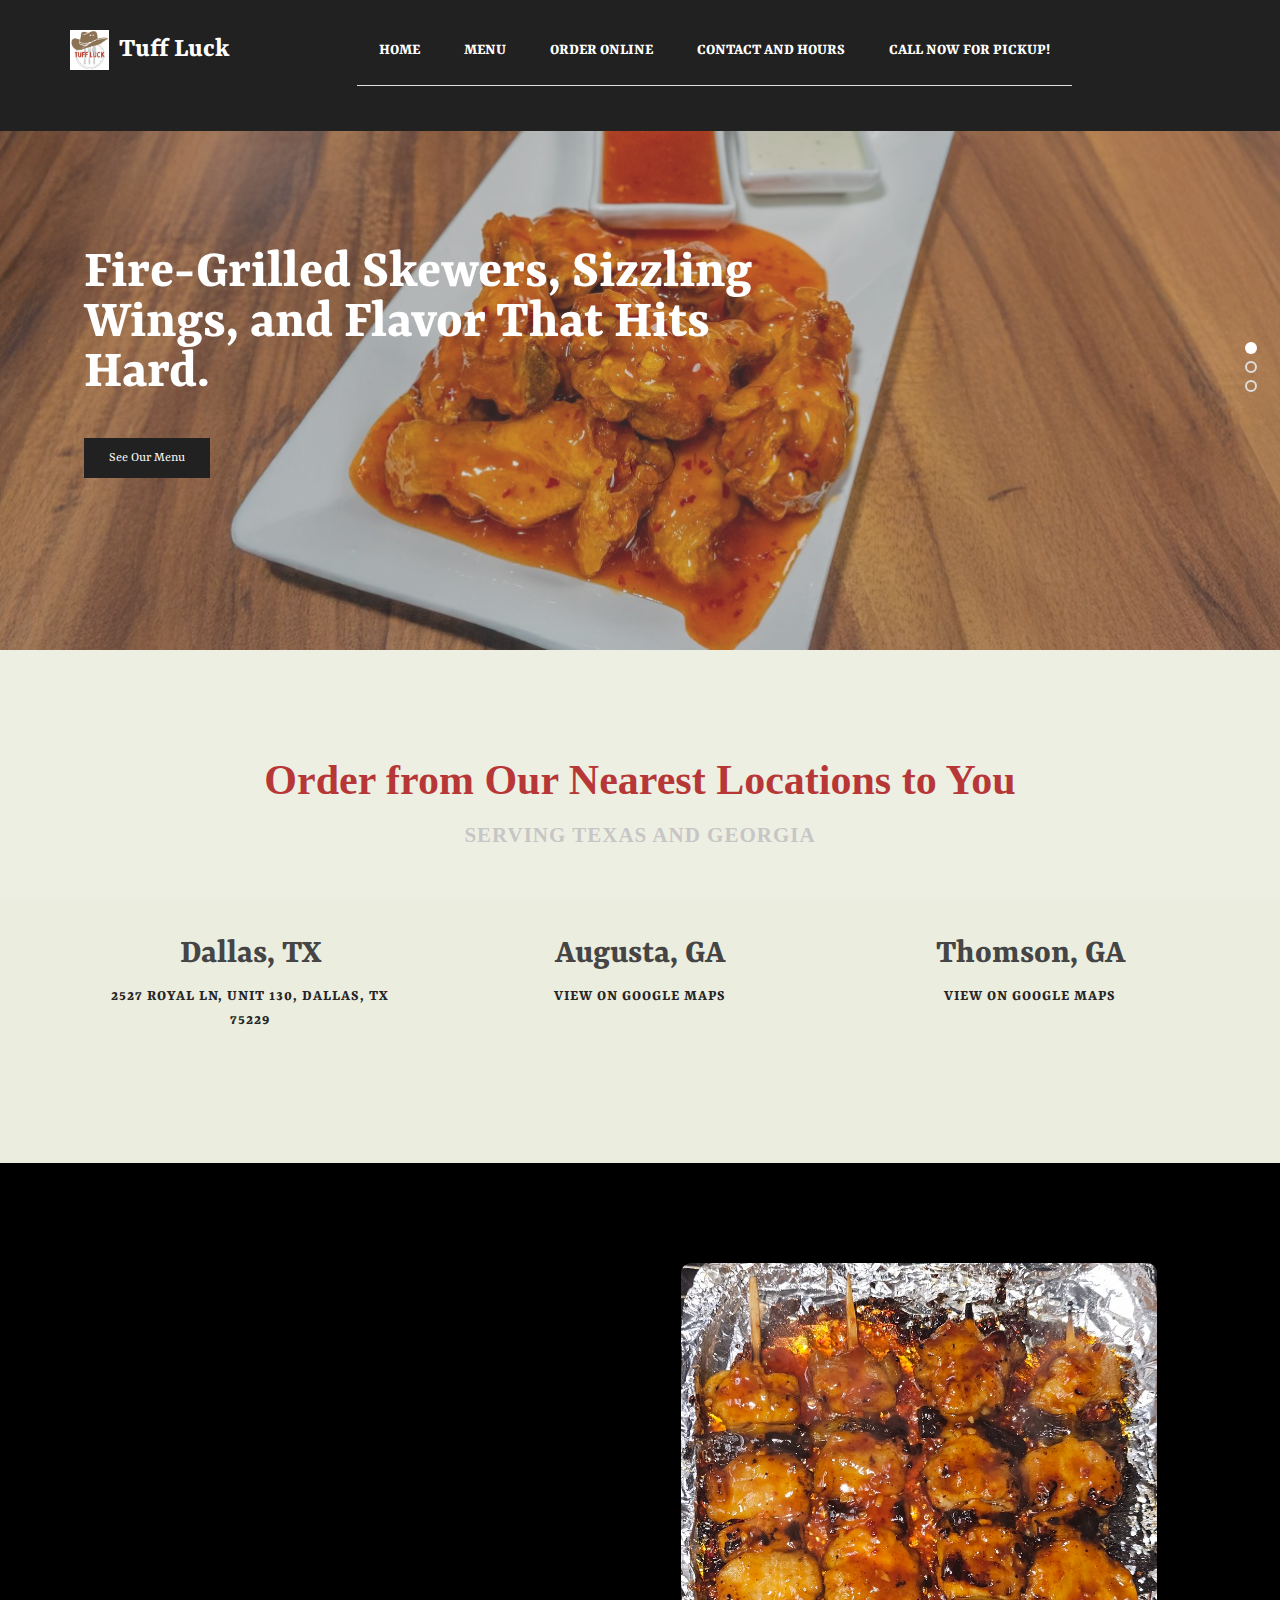
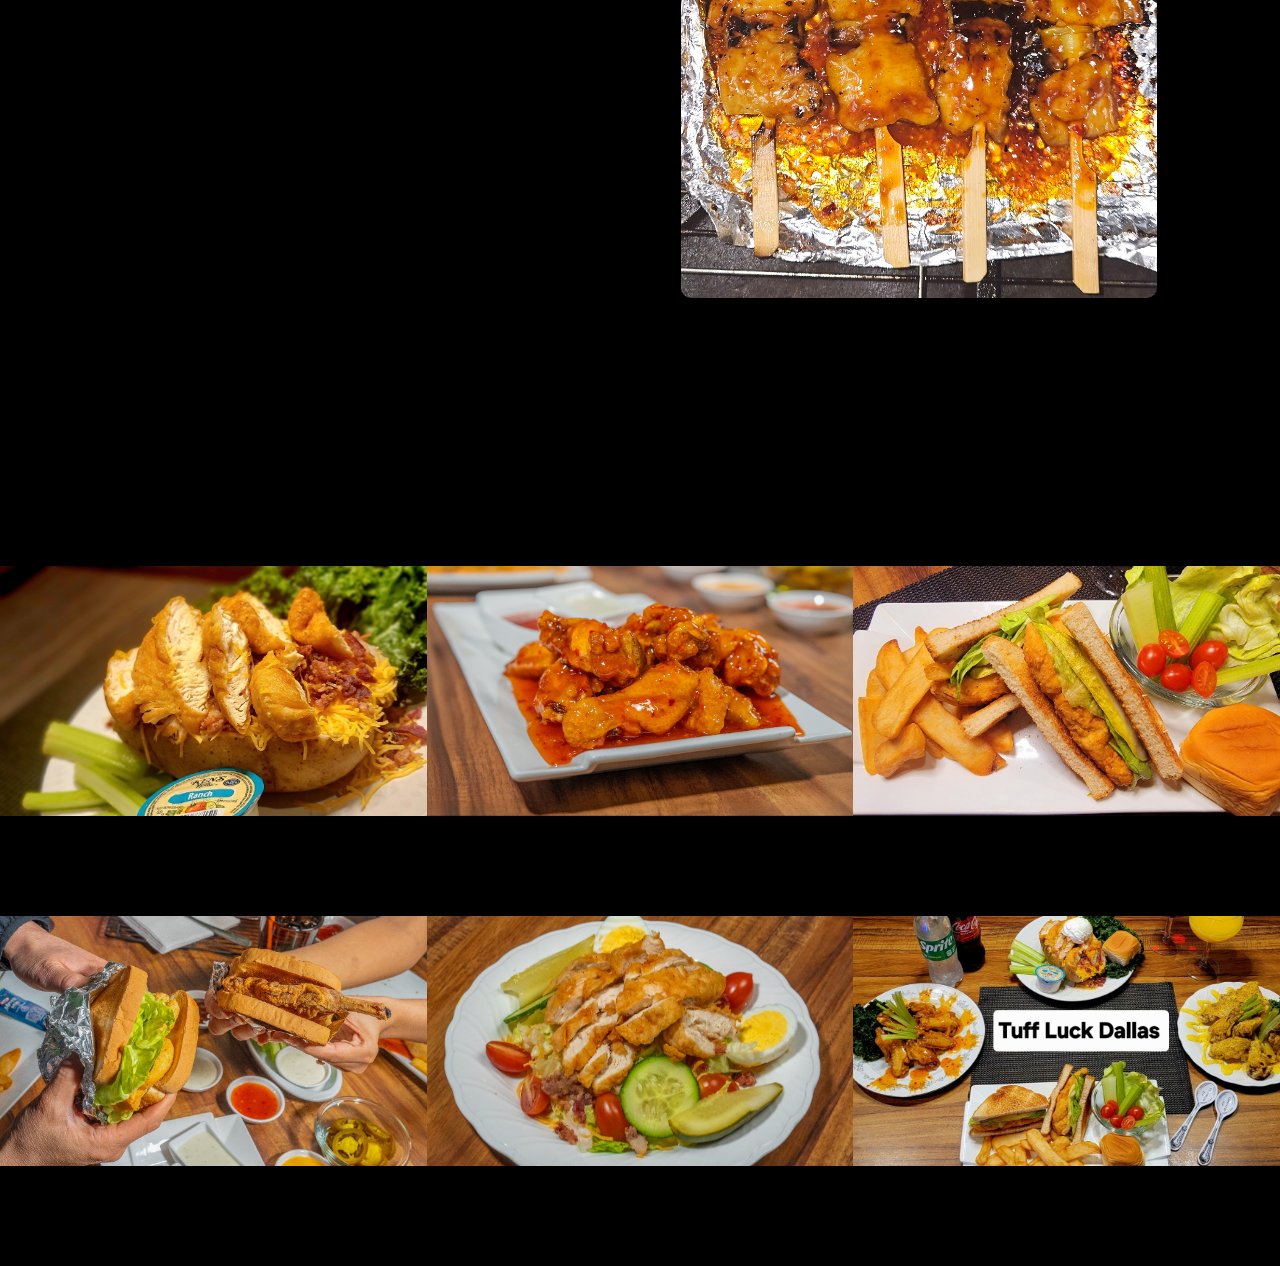
<file: index.html>
<html lang="en"></html>
<head>

     <title>Tuff Luck</title>

     <meta charset="UTF-8">
     <meta http-equiv="X-UA-Compatible" content="IE=Edge">
     <meta name="description" content="">
     <meta name="keywords" content="">
     <meta name="author" content="">
     <meta name="viewport" content="width=device-width, initial-scale=1, maximum-scale=1">

     <link rel="stylesheet" href="css/bootstrap.min.css">
     <link rel="stylesheet" href="css/font-awesome.min.css">
     <link rel="stylesheet" href="css/animate.css">
     <link rel="stylesheet" href="css/owl.carousel.css">
     <link rel="stylesheet" href="css/owl.theme.default.min.css">
     <link rel="stylesheet" href="css/magnific-popup.css">

     <!-- MAIN CSS -->
     <link rel="stylesheet" href="css/templatemo-style.css">

</head>
<style>

@media (max-width: 768px) {
    #new-menu .row {
        flex-direction: column; /* Stack elements vertically */
        align-items: center; /* Center items horizontally */
        text-align: center; /* Center text */
    }

    #new-menu .col-md-6 {
        width: 100%; /* Full width for better layout */
        display: flex;
        flex-direction: column;
        align-items: center; /* Center content */
        text-align: center; /* Center text inside */
    }

    /* Ensure text is centered */
    #new-menu h4, 
    #new-menu h2,
    #new-menu p {
        text-align: center; 
    }

    /* Ensure the image is centered and responsive */
    .menu-thumb {
        display: flex;
        justify-content: center; /* Center the image horizontally */
        align-items: center; /* Center image vertically */
        width: 100%;
        margin-top: 20px; /* Optional spacing */
    }

    .menu-thumb img {
        max-width: 100%; /* Ensure image scales properly */
        height: auto; /* Maintain aspect ratio */
        object-fit: contain; /* Maintain aspect ratio while filling the container */
        border-radius: 10px;
    }
}




     img {
     max-width: 100%;
     height: auto;
     }


      /* Navbar background color */
      .navbar {
            background-color: #a73535; /* Dark background color */
        }

        /* Navbar brand styling */
        .navbar-brand {
            display: flex;
            align-items: center;
            font-size: 6vw; /* Dynamically scale the font size */
        }

        .navbar-brand img {
            max-height: 40px;
            margin-right: 10px;
        }
        li {
    margin-bottom: 20px;
    padding-bottom: 10px;
    border-bottom: 1px solid #ddd;
}




        /* Mobile-friendly adjustments */
        @media (max-width: 768px) {
            .navbar-brand {
                font-size: 7vw; /* Adjust for smaller screens */
            }
        }

        @media (max-width: 480px) {
            .navbar-brand {
                font-size: 8vw; /* Make logo text smaller for very small screens */
            }
        }

     /* Ensure carousel images also resize well */
     .owl-carousel .item img {
     width: 100%;
     height: auto;
     }

     .section-title h2 {
    color: rgb(173, 26, 26) !important; /* Ensures text color changes */
}

/* Change font color of Top Signature Dishes */
#menu .section-title h2 {
    color: #ffffff !important; /* Dark red color */
}


#team {
        background-color: #ebeddf; /* Change to your desired color */
        background-size: cover;
    }


     

     

</style>
<body>

     <!-- PRE LOADER -->
     <section class="preloader">
          <div class="spinner">

               <span class="spinner-rotate"></span>
               
          </div>
     </section>


     <!-- MENU -->
     <section class="navbar custom-navbar navbar-fixed-top" role="navigation">
          <div class="container">

               <div class="navbar-header">
                    <button class="navbar-toggle" data-toggle="collapse" data-target=".navbar-collapse">
                         <span class="icon icon-bar"></span>
                         <span class="icon icon-bar"></span>
                         <span class="icon icon-bar"></span>
                    </button>

                      <!-- Logo Text Here with Logo Image -->
                <a href="index.html" class="navbar-brand">
                    <img src="images/logo.png" alt="Tuff Luck Logo" style= "color: rgb(236, 231, 156)">Tuff Luck
                </a>
            </div>
               <!-- MENU LINKS -->
               <div class="collapse navbar-collapse">
                    <ul class="nav navbar-nav navbar-nav-first">
                         <li><a href="index.html" class="smoothScroll">Home</a></li>
                         <li><a href="menu.html" class="smoothScroll">Menu</a></li>
                         <li><a href="order.html" class="smoothScroll">Order Online</a></li>
                         <li><a href="hours.html" class="smoothScroll">Contact and Hours</a></li>
                         <li><a href="tel:+2142380145" class="smoothScroll">Call Now For Pickup!</a></li>

                         
                    </ul>

                    
               </div>

          </div>
     </section>

     


     <!-- HOME -->
     <section id="home" class="slider" data-stellar-background-ratio="0.5">
          <div class="row">
                    <div class="owl-carousel owl-theme">
                         <div class="item item-first">
                              <div class="caption">
                                   <div class="container">
                                        <div class="col-md-8 col-sm-12">
                                             <h1>Fire-Grilled Skewers, Sizzling Wings, and Flavor That Hits Hard. </h1>
                                             <a href="menu.html" class="section-btn btn btn-default smoothScroll">See Our Menu</a>
                                        </div>
                                   </div>
                              </div>
                         </div>

                         <div class="item item-second">
                              <div class="caption">
                                   <div class="container">
                                        <div class="col-md-8 col-sm-12">
                                             <h3>Want to pickup or get it delivered?</h3>
                                             <h1>We offer delivering top-notch meals like korean chicken skewers, juicy wings, loaded potatoes, and more straight to your door.</h1>
                                             <a href="order.html" class="section-btn btn btn-default smoothScroll">Order Now</a>
                                        </div>
                                   </div>
                              </div>
                         </div>

                         <div class="item item-third">
                              <div class="caption">
                                   <div class="container">
                                        <div class="col-md-8 col-sm-12">
                                             <h3>View Our Hours</h3>
                                             <h1>Casual Dining, Bold Bites—Pull Up a Seat & Dig In.</h1>
                                             <a href="hours.html" class="section-btn btn btn-default smoothScroll">Hours</a>
                                        </div>
                                   </div>
                              </div>
                         </div>
                    </div>

          </div>
     </section>


 
<!-- TEAM -->
<section id="team" data-stellar-background-ratio="0.5">
     <div class="container">
          <div class="row">

               <div class="col-md-12 col-sm-12">
                    <div class="section-title wow fadeInUp" data-wow-delay="0.1s" style="font-family: Optima;">
                         <h2>Order from Our Nearest Locations to You</h2>
                         <h4>Serving Texas and Georgia</h4>
                    </div>
               </div>

               <div class="col-md-4 col-sm-4">
                    <div class="team-info">
                        <h3>Dallas, TX</h3>
                        <p><a href="https://maps.app.goo.gl/LNGRseP69f5DYetS9" target="_blank">2527 Royal Ln, UNIT 130, Dallas, TX 75229</a></p>
                    </div>
                </div>

                <div class="col-md-4 col-sm-4">
                    <div class="team-info">
                        <h3>Augusta, GA</h3>
                        <p><a href="https://www.google.com/maps?q=Augusta,+GA" target="_blank">View on Google Maps</a></p>
                    </div>
                </div>

                <div class="col-md-4 col-sm-4">
                    <div class="team-info">
                        <h3>Thomson, GA</h3>
                        <p><a href="https://www.google.com/maps?q=Thomson,+GA" target="_blank">View on Google Maps</a></p>
                    </div>
                </div>

          </div>
     </div>
</section>


<!-- NEW MENU ITEM -->
<section id="new-menu" data-stellar-background-ratio="0.5" style="padding-top: 100px;padding-bottom: 30px;">
     <div class="container">
         <div class="row" style="display: flex; align-items: center; flex-wrap: nowrap;">
             <!-- Text Column -->
             <div class="col-md-6" style="text-align: left; padding-right: 5%; padding-left: 2%; flex: 1;">
                 <div class="section-title wow fadeInUp" data-wow-delay="0.1s">
                     <h2 style="color: rgb(236, 231, 156) !important; font-size: 1.7em; font-family: Optima;">
                         <i>Introducing Our Latest Korean Streetfood Creation - </i>
                     </h2>
                     <h4 style="color: rgb(255, 255, 255); font-size: 3em; text-transform: none;">
                         Angry Fire Chicken Skewers
                     </h4>
                     <h2 style="color: rgb(255, 112, 72) !important; font-size: 2em; font-family: Optima;">
                         inspired by the spice and tang of cultural Korean flavours.
                     </h2>
                 </div>
             </div>
 
             <!-- Image Column -->
             <div class="col-md-6" style="display: flex; justify-content: flex-end; flex: 1;">
                 <div class="menu-thumb">
                     <a href="images/IMG_3928.JPG" class="image-popup" title="Angry Fire Chicken Skewers">
                         <img src="images/IMG_3928.JPG" class="img-responsive" alt="Angry Fire Chicken Skewers" 
                              style="max-width: 90%; height: auto; object-fit: contain; border-radius: 10px;">
                     </a>
                 </div>
             </div>
         </div>
     </div>
 </section>
 
 
 
                <!-- Menu Item 2 -->
               
                <!-- Menu Item 3 -->
              
                </div>
            </div>
    </section>
    
   


     <!-- MENU-->
     <section id="menu" data-stellar-background-ratio="0.5">
          <div class="container">
               <div class="row">

                    <div class="col-md-12 col-sm-12">
                         <div class="section-title wow fadeInUp" data-wow-delay="0.1s">
                              <h2>Top Signature Dishes</h2>
                              <h4>Lunch & Dining</h4>
                         </div>
                    </div>

                    <div class="col-md-4 col-sm-6">
                         <!-- MENU THUMB -->
                         <div class="menu-thumb">
                              <a href="images/IMG2249.JPG" class="image-popup" title="American Breakfast">
                                   <img src="images/IMG2249.JPG" class="img-responsive" alt="">

                                   <div class="menu-info">
                                        <div class="menu-item">
                                             <h3>Fried Chicken Tater</h3>
                                             <p>Potato / Cheese / Bacon / Fried Chicken / Butter</p>
                                        </div>
                                        <div class="menu-price">
                                             <span>$12.99</span>
                                        </div>
                                   </div>
                              </a>
                         </div>
                    </div>

                    <div class="col-md-4 col-sm-6">
                         <!-- MENU THUMB -->
                         <div class="menu-thumb">
                              <a href="images/IMG2235.JPG" class="image-popup" title="Self-made Salad">
                                   <img src="images/IMG2235.JPG" class="img-responsive" alt="">

                                   <div class="menu-info">
                                        <div class="menu-item">
                                             <h3>10 Piece Wings</h3>
                                             <p>Fried Wings / Sauce of Choice</p>
                                        </div>
                                        <div class="menu-price">
                                             <span>$12.49</span>
                                        </div>
                                   </div>
                              </a>
                         </div>
                    </div>

                    <div class="col-md-4 col-sm-6">
                         <!-- MENU THUMB -->
                         <div class="menu-thumb">
                              <a href="images/IMG2246.JPG" class="image-popup" title="Chinese Noodle">
                                   <img src="images/IMG2246.JPG" class="img-responsive" alt="">

                                   <div class="menu-info">
                                        <div class="menu-item">
                                             <h3>Fried Chicken Sandwich</h3>
                                             <p>Fried Chicken / Lettuce / Pickle / Fries</p>
                                        </div>
                                        <div class="menu-price">
                                             <span>$7.39</span>
                                        </div>
                                   </div>
                              </a>
                         </div>
                    </div>

                    <div class="col-md-4 col-sm-6">
                         <!-- MENU THUMB -->
                         <div class="menu-thumb">
                              <a href="images/IMG2236.JPG" class="image-popup" title="Rice Soup">
                                   <img src="images/IMG2236.JPG" class="img-responsive" alt="">

                                   <div class="menu-info">
                                        <div class="menu-item">
                                             <h3>Pork Chop Sandwich</h3>
                                             <p>Fried Pork Chop</p>
                                        </div>
                                        <div class="menu-price">
                                             <span>$7.39</span>
                                        </div>
                                   </div>
                              </a>
                         </div>
                    </div>

                    <div class="col-md-4 col-sm-6">
                         <!-- MENU THUMB -->
                         <div class="menu-thumb">
                              <a href="images/SALAD.png" class="image-popup" title="Project title">
                                   <img src="images/SALAD.png" class="img-responsive" alt="">

                                   <div class="menu-info">
                                        <div class="menu-item">
                                             <h3>Fried Chicken Salad</h3>
                                             <p> Chicken / Cheese / Bacon Bits / Toppings </p>
                                        </div>
                                        <div class="menu-price">
                                             <span>$11.59</span>
                                        </div>
                                   </div>
                              </a>
                         </div>
                    </div>

                    <div class="col-md-4 col-sm-6">
                         <!-- MENU THUMB -->
                         <div class="menu-thumb">
                              <a href="images/IMG2251.JPG" class="image-popup" title="Project title">
                                   <img src="images/IMG2251.JPG" class="img-responsive" alt="">

                                   <div class="menu-info">
                                        <div class="menu-item">
                                             <h3>Dinner For All</h3>
                                             <p>Wings, Fried Chicken Tater, Honey Mustard Wings, Fried Chicken Sandwich</p>
                                        </div>
                                        <div class="menu-price">
                                        </div>
                                   </div>
                              </a>
                         </div>
                    </div>


               </div>
          </div>
     </section>



     <!-- SCRIPTS -->
     <script src="js/jquery.js"></script>
     <script src="js/bootstrap.min.js"></script>
     <script src="js/jquery.stellar.min.js"></script>
     <script src="js/wow.min.js"></script>
     <script src="js/owl.carousel.min.js"></script>
     <script src="js/jquery.magnific-popup.min.js"></script>
     <script src="js/smoothscroll.js"></script>
     <script src="js/custom.js"></script>

</body>
</html>
</file>
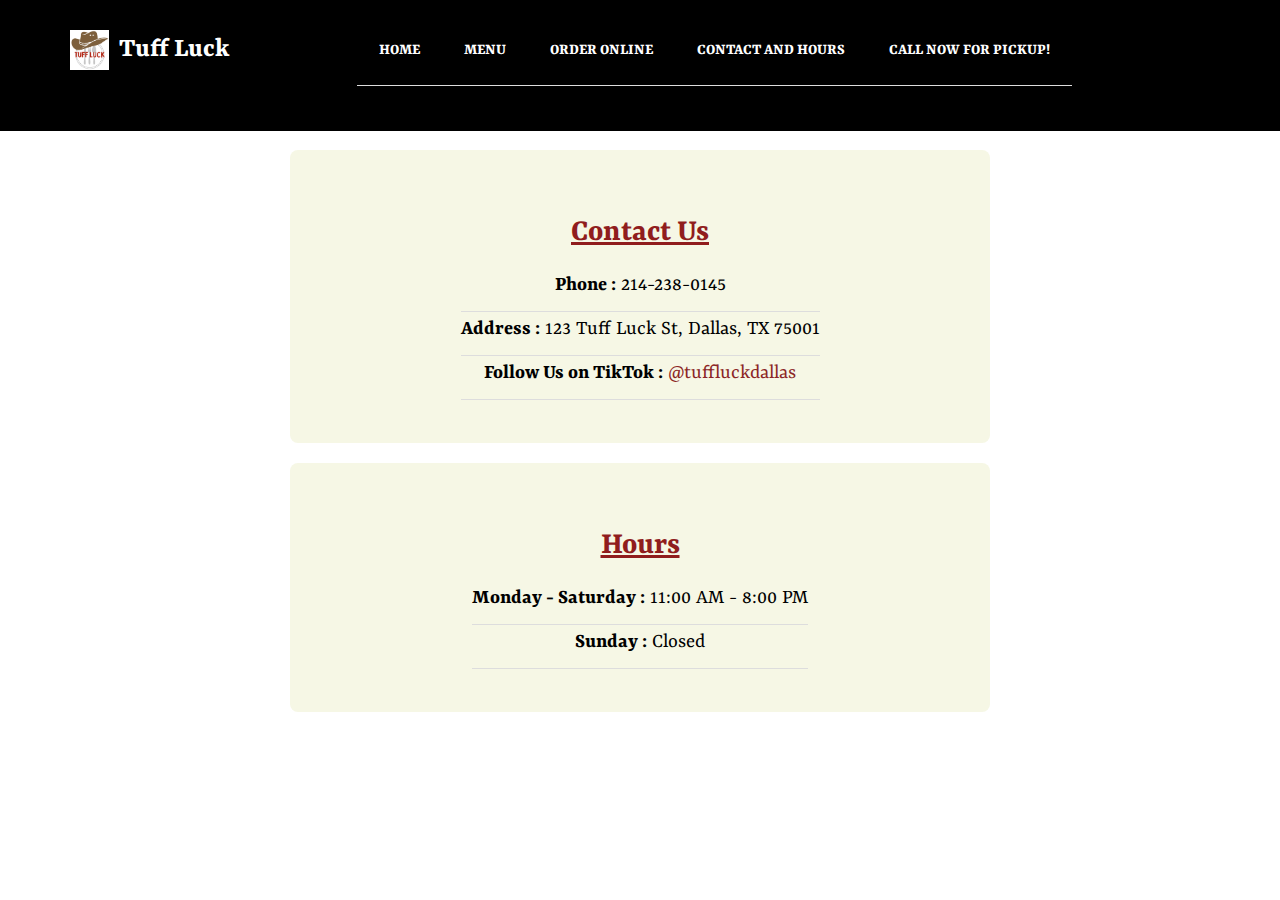
<file: hours.html>
<!DOCTYPE html>
<html lang="en">
<head>
     <title>Tuff Luck</title>
     <meta charset="UTF-8">
     <meta http-equiv="X-UA-Compatible" content="IE=Edge">
     <meta name="description" content="">
     <meta name="keywords" content="">
     <meta name="author" content="">
     <meta name="viewport" content="width=device-width, initial-scale=1, maximum-scale=1">
     <link rel="stylesheet" href="css/bootstrap.min.css">
     <link rel="stylesheet" href="css/font-awesome.min.css">
     <link rel="stylesheet" href="css/animate.css">
     <link rel="stylesheet" href="css/owl.carousel.css">
     <link rel="stylesheet" href="css/owl.theme.default.min.css">
     <link rel="stylesheet" href="css/magnific-popup.css">
     <!-- MAIN CSS -->
     <link rel="stylesheet" href="css/templatemo-style.css">
     <style>
          body {
    background-color: #ffffff; /* Background color */
}
 /* Navbar background color */
 .navbar {
    background-color: #a73535; /* Dark background color (you can change the hex code to your preferred color) */
}


 /* Navbar background color */
 .navbar {
            background-color: #a73535; /* Dark background color */
        }

        /* Navbar brand styling */
        .navbar-brand {
            display: flex;
            align-items: center;
            font-size: 6vw; /* Dynamically scale the font size */
        }

        .navbar-brand img {
            max-height: 40px;
            margin-right: 10px;
        }

        /* Mobile-friendly adjustments */
        @media (max-width: 768px) {
            .navbar-brand {
                font-size: 7vw; /* Adjust for smaller screens */
            }
        }

        @media (max-width: 480px) {
            .navbar-brand {
                font-size: 8vw; /* Make logo text smaller for very small screens */
            }
        }

/* Contact and Hours section styles */
.info-container {
    margin: 150px auto 20px auto; /* Keeps sections lower */
    display: flex;
    flex-direction: column;
    align-items: center;
}

/* Each section with details */
.info-section {
    background-color: #f6f7e5;
    color: black;
    border-radius: 8px;
    width: 80%; /* Ensure it takes up most of the width but adjusts on smaller screens */
    max-width: 700px; /* Prevent it from being too wide on larger screens */
    text-align: center;
    padding: 40px 20px; /* Increased padding */
    min-height: 180px;
    margin-bottom: 20px;
    display: flex;
    flex-direction: column;
    justify-content: center;
    align-items: center;
}

.info-section h3 {
    font-size: 22px;
    color: rgb(144, 29, 29);
    margin-bottom: 15px; /* Reduced spacing */
}

/* Unordered List styling */
.info-section ul {
    list-style: none;
    padding-left: 0;
    margin: 0;
}

.info-section li {
    font-size: 21px;
    margin-bottom: 3px;
}

.info-section li a {
    color: #8c2626;
    text-decoration: none;
}

.info-section li a:hover {
    text-decoration: underline;
}

/* Responsive adjustments for mobile and tablet screens */
@media (max-width: 768px) {
    .navbar-brand {
        font-size: 7vw; /* Adjust navbar font size for tablets */
    }

    .info-section {
        width: 90%; /* Make the sections wider on smaller screens */
        padding: 30px 15px; /* Adjust padding */
    }

    .info-section h3 {
        font-size: 20px; /* Make headings smaller */
    }

    .info-section li {
        font-size: 14px; /* Adjust font size for better readability */
    }
}
li {
    margin-bottom: 20px;
    padding-bottom: 10px;
    border-bottom: 1px solid #ddd;
}


@media (max-width: 480px) {
    .navbar-brand {
        font-size: 8vw; /* Smaller font size for mobile */
    }

    .info-section {
        width: 95%; /* Almost full width on mobile */
    }

    .info-section h3 {
        font-size: 18px; /* Further decrease heading size */
    }

    .info-section li {
        font-size: 14px; /* Adjust font size */
    }
}

     </style>
</head>
<body>

    
    <!-- Navbar -->
    <section class="navbar custom-navbar navbar-fixed-top" role="navigation">
        <div class="container">
            <div class="navbar-header">
                <button class="navbar-toggle" data-toggle="collapse" data-target=".navbar-collapse">
                    <span class="icon icon-bar"></span>
                    <span class="icon icon-bar"></span>
                    <span class="icon icon-bar"></span>
                </button>
                <a href="index.html" class="navbar-brand">
                    <img src="images/logo.png" alt="Tuff Luck Logo">Tuff Luck
                </a>
            </div>
            <div class="collapse navbar-collapse">
                <ul class="nav navbar-nav navbar-nav-first">
                    <li><a href="index.html" class="smoothScroll">Home</a></li>
                    <li><a href="menu.html" class="smoothScroll">Menu</a></li>
                    <li><a href="order.html" class="smoothScroll">Order Online</a></li>
                    <li><a href="hours.html" class="smoothScroll">Contact and Hours</a></li>
                    <li><a href="tel:+2142380145" class="smoothScroll">Call Now For Pickup!</a></li>
                </ul>
            </div>
        </div>
    </section>


   </section>
     <!-- Contact & Hours Section -->
     <div class="info-container">
          <section class="info-section">
            <h3 style="font-size: 2.3em; font-weight: bold;"><u>Contact Us</u></h3>
            <ul>
                    <li><strong>Phone :</strong> 214-238-0145</li>
                    <li><strong>Address :</strong> 123 Tuff Luck St, Dallas, TX 75001</li>
                    <li><strong>Follow Us on TikTok :</strong> <a href="https://www.tiktok.com/@tuffluckdallas" target="_blank">@tuffluckdallas</a></li>
               </ul>
          </section>

          <section class="info-section">
            <h3 style="font-size: 2.3em; font-weight: bold;"><u>Hours</u></h3>
               <ul>
                    <li><strong>Monday - Saturday :</strong> 11:00 AM - 8:00 PM</li>
                    <li><strong>Sunday :</strong> Closed</li>
               </ul>
          </section>
     </div>

     <script src="js/jquery.js"></script>
     <script src="js/bootstrap.min.js"></script>
</body>
</html>
</file>
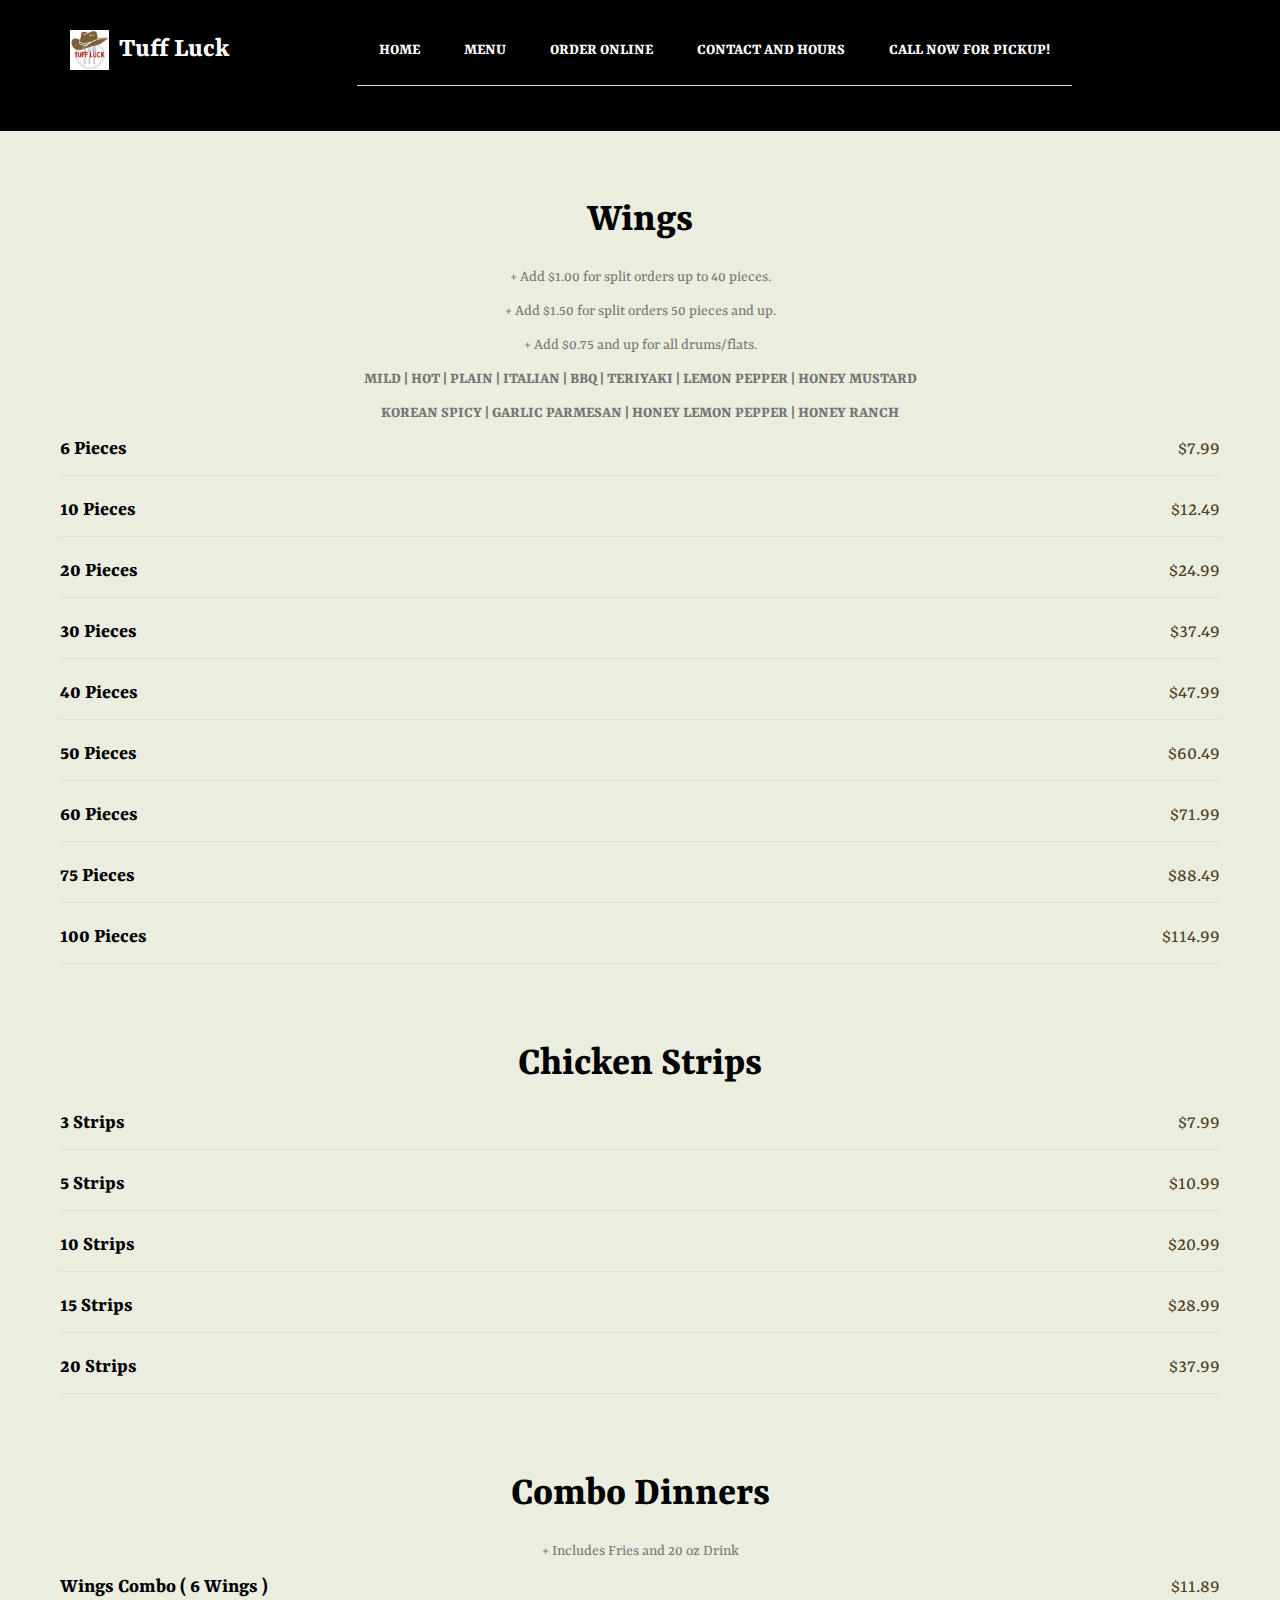
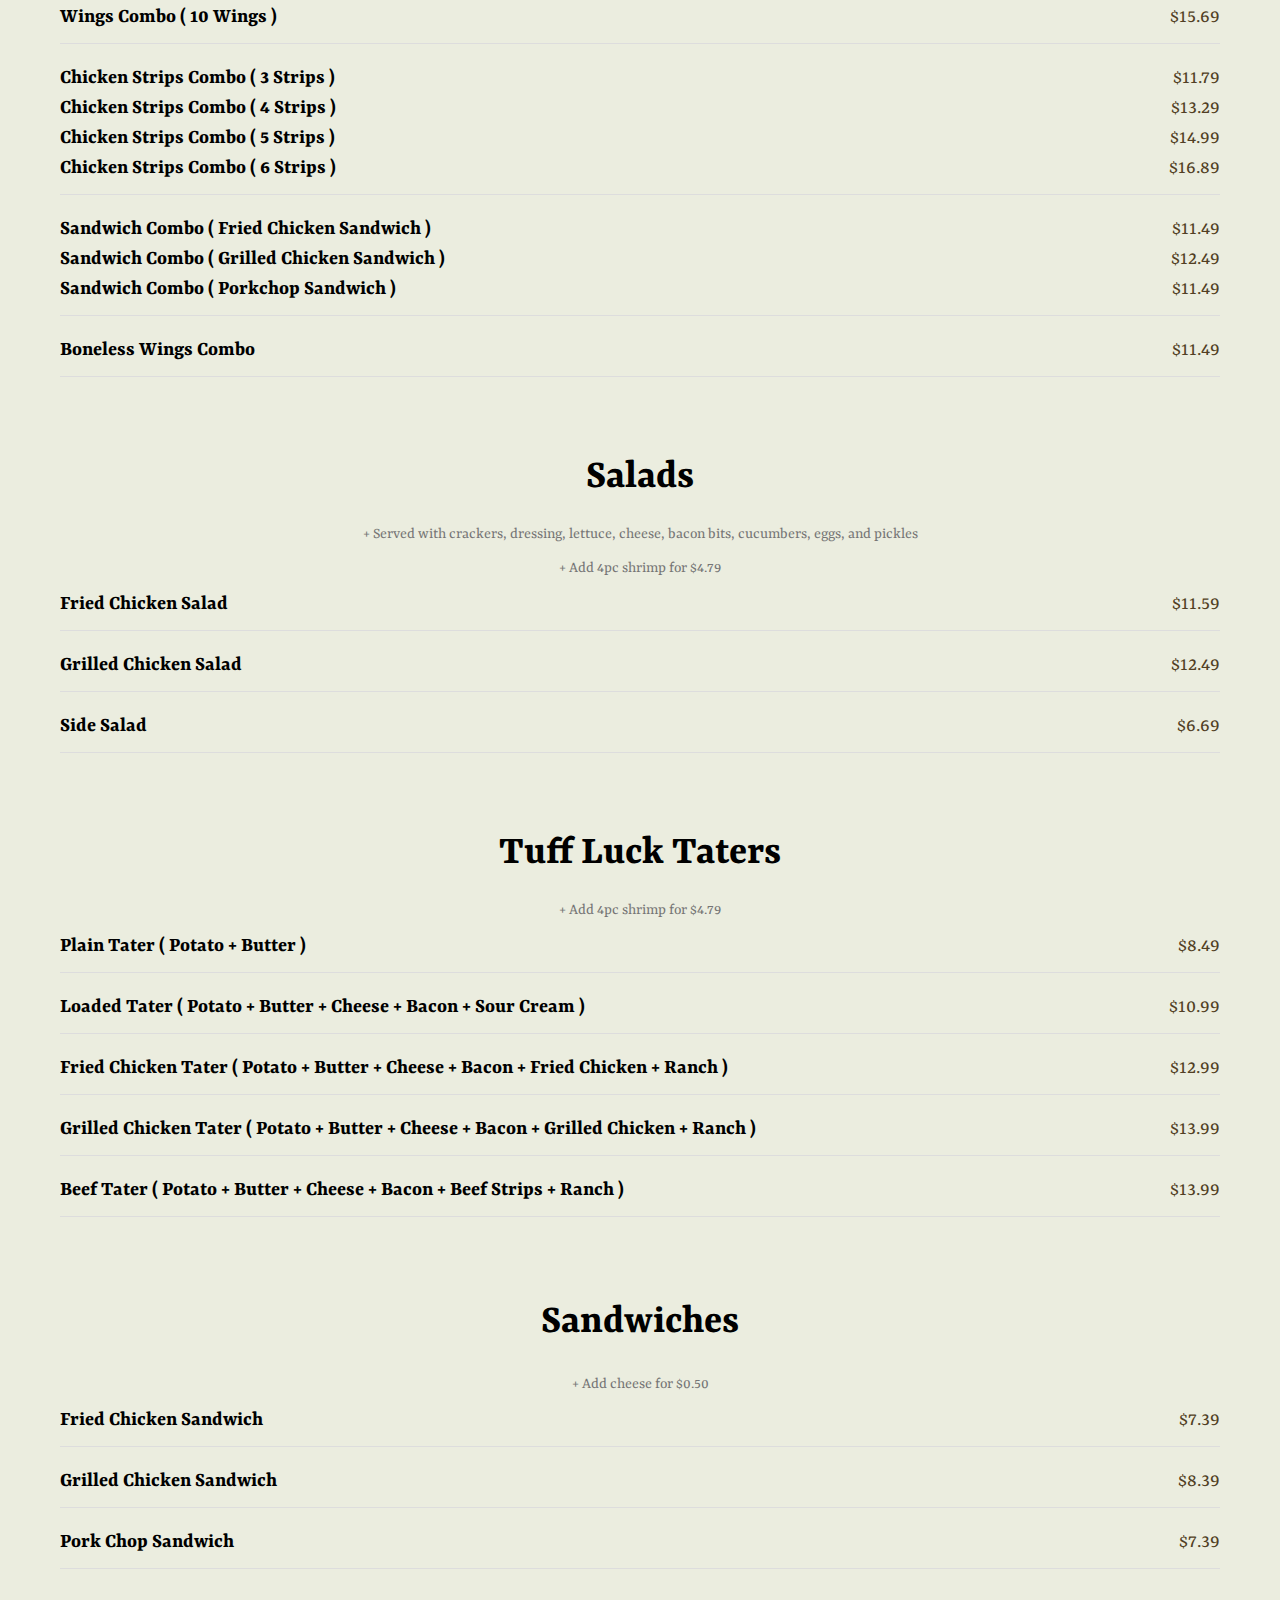
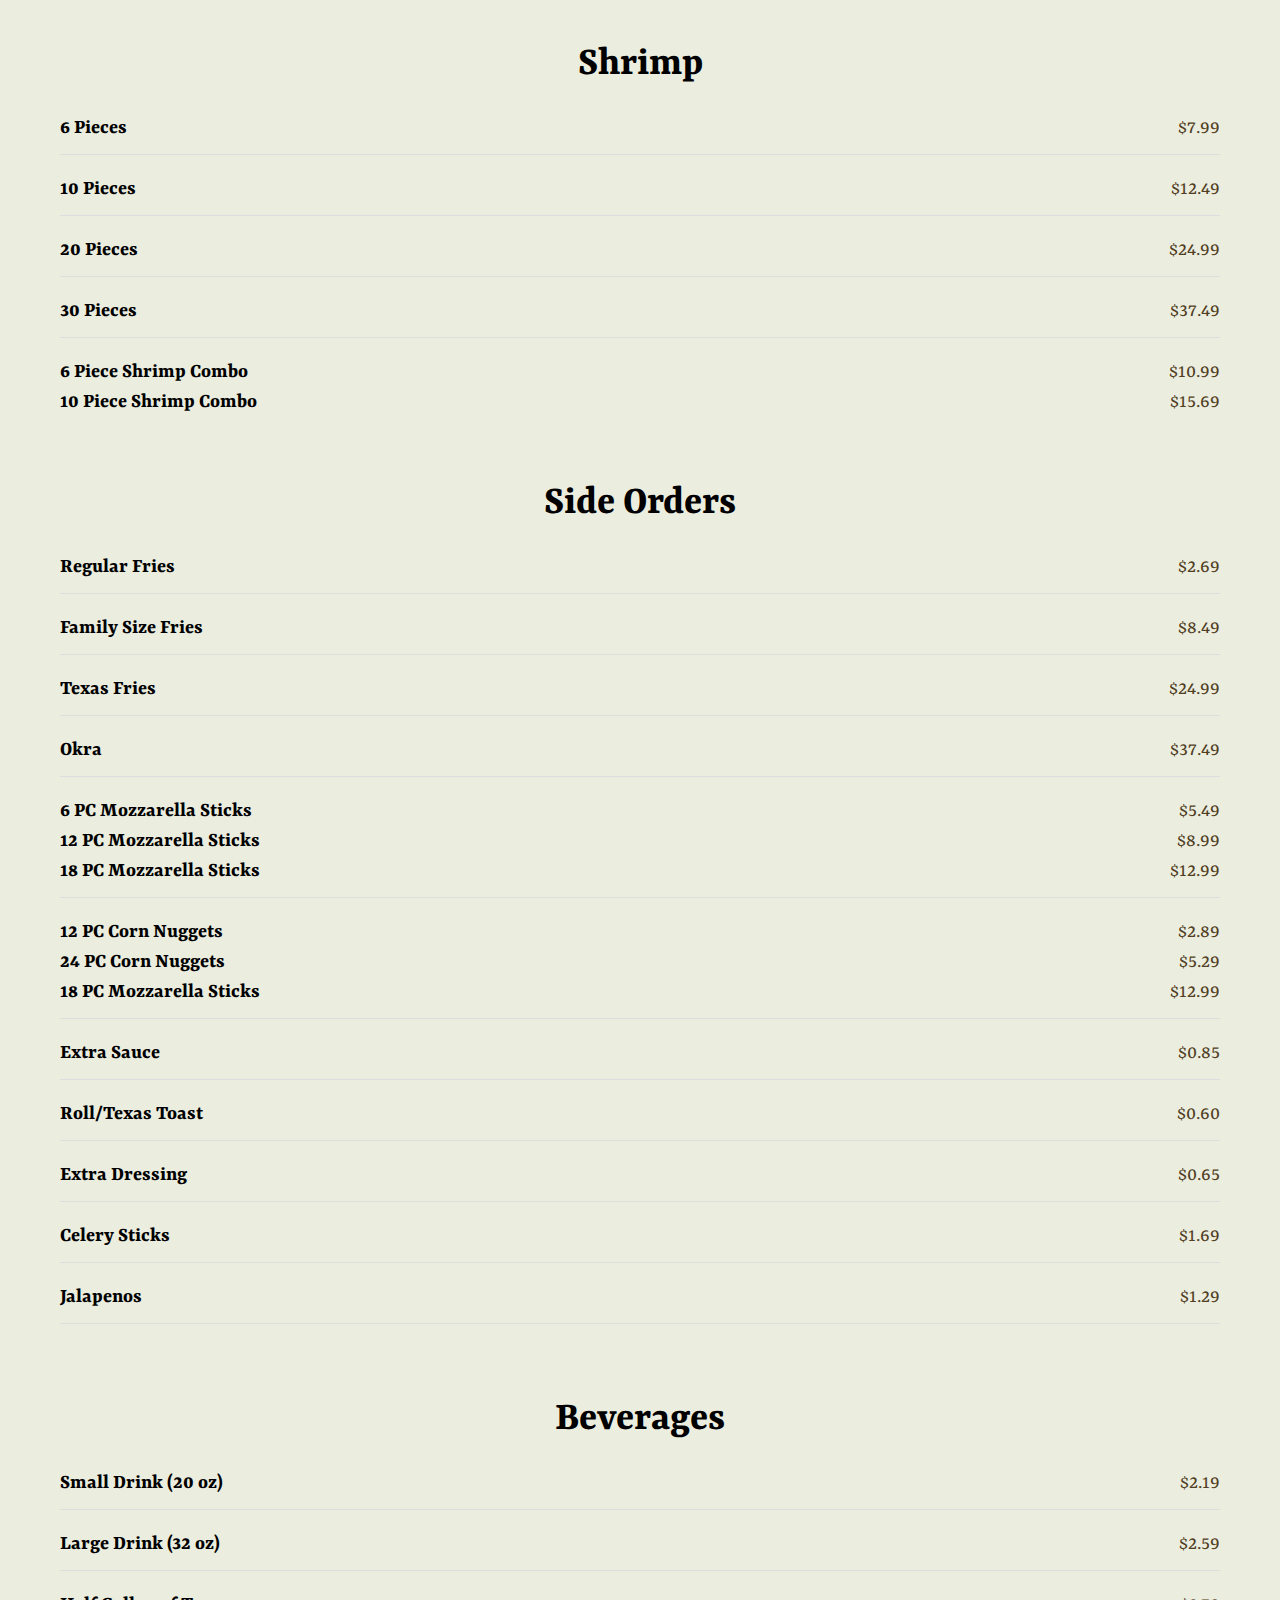
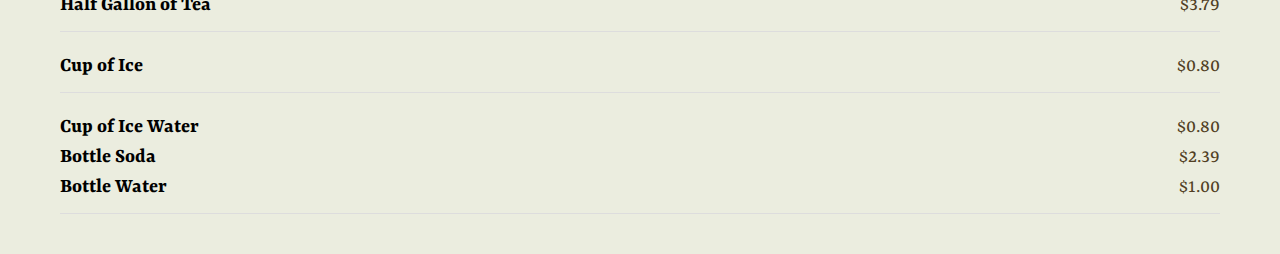
<file: menu.html>
<!DOCTYPE html>
<html lang="en">
<head>
    <meta charset="UTF-8">
    <meta name="viewport" content="width=device-width, initial-scale=1.0">
    <title>Restaurant Menu</title>
    <link rel="stylesheet" href="css/bootstrap.min.css">
    <link rel="stylesheet" href="css/font-awesome.min.css">
    <link rel="stylesheet" href="css/animate.css">
    <link rel="stylesheet" href="css/owl.carousel.css">
    <link rel="stylesheet" href="css/owl.theme.default.min.css">
    <link rel="stylesheet" href="css/magnific-popup.css">
    <link rel="stylesheet" href="css/templatemo-style.css">
    <style>
        body {
            background-color: #ebeddf; /* Background color */
        }

        /* Navbar background color */
        .navbar {
            background-color: #a73535; /* Dark background color */
        }

        /* Navbar brand styling */
        .navbar-brand {
            display: flex;
            align-items: center;
            font-size: 6vw; /* Dynamically scale the font size */
        }

        .navbar-brand img {
            max-height: 40px;
            margin-right: 10px;
        }

        /* Mobile-friendly adjustments */
        @media (max-width: 768px) {
            .navbar-brand {
                font-size: 7vw; /* Adjust for smaller screens */
            }
        }

        @media (max-width: 480px) {
            .navbar-brand {
                font-size: 8vw; /* Make logo text smaller for very small screens */
            }
        }

        /* Menu Section */
        .menu-container {
            max-width: 1200px;
            margin: 0 auto;
            padding: 20px;
        }

        header {
            text-align: center;
            margin-bottom: 40px;
        }

        header h1 {
            font-size: 3em;
            margin: 0;
        }

        header p {
            font-size: 1.2em;
            color: #d53d53;
        }

                        /* Reduce spacing between sections */
        .menu-section {
            margin-bottom: 5px; /* Reduce from 10px to 5px */
            padding-bottom: 5px; /* Reduce padding */
        }

        /* Reduce space after section headings */
        .menu-section h2 {
            font-size: 2.5em;
            margin-bottom: 5px; /* Reduce from 10px to 5px */
        }

        /* Reduce space between menu items */
        .menu-item {
    display: flex;
    justify-content: space-between;
    align-items: center;
    width: 100%;
}

.item-name {
    font-size: 1.5em;
    font-weight: bold;
    color: black;
    flex-grow: 1; /* Ensures the name expands while price remains on the right */
}

.item-price {
    font-size: 1.5em;
    color: #513f24;
    text-align: right;
    min-width: 80px; /* Ensures price is aligned properly */
}


        .item-description {
            font-size: 1.1em;
            color: #282828;
            margin-top: 5px;
        }

        /* Style for the list */
        ul {
            list-style: none;
            padding: 0;
        }

        li {
            margin-bottom: 20px;
            padding-bottom: 10px;
            border-bottom: 1px solid #ddd;
        }


        .wings-section {
    padding-top: 20px; /* Adjust this value as needed */
}

.menu-container {
    padding-top: 150px; /* Reduce from 200px to 100px or adjust as needed */
}



    </style>
</head>
<body>

    <!-- Navbar -->
    <section class="navbar custom-navbar navbar-fixed-top" role="navigation">
        <div class="container">
            <div class="navbar-header">
                <button class="navbar-toggle" data-toggle="collapse" data-target=".navbar-collapse">
                    <span class="icon icon-bar"></span>
                    <span class="icon icon-bar"></span>
                    <span class="icon icon-bar"></span>
                </button>
                <a href="index.html" class="navbar-brand">
                    <img src="images/logo.png" alt="Tuff Luck Logo">Tuff Luck
                </a>
            </div>
            <div class="collapse navbar-collapse">
                <ul class="nav navbar-nav navbar-nav-first">
                    <li><a href="index.html" class="smoothScroll">Home</a></li>
                    <li><a href="menu.html" class="smoothScroll">Menu</a></li>
                    <li><a href="order.html" class="smoothScroll">Order Online</a></li>
                    <li><a href="hours.html" class="smoothScroll">Contact and Hours</a></li>
                    <li><a href="tel:+2142380145" class="smoothScroll">Call Now For Pickup!</a></li>
                </ul>
            </div>
        </div>
    </section>

    <!-- Menu Content -->
    <div class="menu-container">
       

        <section class="menu-section wings-section">
            <h2 style="text-align: center; font-size: 3em; color: black">Wings</h2>
        
            <p style="text-align: center;" class="section-description">+ Add $1.00 for split orders up to 40 pieces.</p>
            <p style="text-align: center;" class="section-description">+ Add $1.50 for split orders 50 pieces and up.</p>
            <p style="text-align: center;" class="section-description">+ Add $0.75 and up for all drums/flats.</p>
            <p style="text-align: center;" class="section-description"><b>MILD | HOT |  PLAIN | ITALIAN | BBQ |  TERIYAKI |  LEMON PEPPER | HONEY MUSTARD</b></p>
            <p style="text-align: center;" class="section-description"><b>KOREAN SPICY | GARLIC PARMESAN | HONEY LEMON PEPPER | HONEY RANCH</b></p>

            <ul>
                <li>
                    <div class="menu-item">
                        <span class="item-name">6 Pieces</span>
                        <span class="item-price">$7.99</span>
                    </div>
                </li>
                <li>
                    <div class="menu-item">
                        <span class="item-name">10 Pieces</span>
                        <span class="item-price">$12.49</span>
                    </div>
                </li>
                <li>
                    <div class="menu-item">
                        <span class="item-name">20 Pieces</span>
                        <span class="item-price">$24.99</span>
                    </div>
                </li>
                <li>
                    <div class="menu-item">
                        <span class="item-name">30 Pieces</span>
                        <span class="item-price">$37.49</span>
                    </div>
                </li>
                <li>
                    <div class="menu-item">
                        <span class="item-name">40 Pieces</span>
                        <span class="item-price">$47.99</span>
                    </div>
                </li>
                <li>
                    <div class="menu-item">
                        <span class="item-name">50 Pieces</span>
                        <span class="item-price">$60.49</span>
                    </div>
                </li>
                <li>
                    <div class="menu-item">
                        <span class="item-name">60 Pieces</span>
                        <span class="item-price">$71.99</span>
                    </div>
                </li>
                <li>
                    <div class="menu-item">
                        <span class="item-name">75 Pieces</span>
                        <span class="item-price">$88.49</span>
                    </div>
                </li>
                <li>
                    <div class="menu-item">
                        <span class="item-name">100 Pieces</span>
                        <span class="item-price">$114.99</span>
                    </div>
                </li>
            </ul>
        </section>



        <section class="menu-section wings-section">
            <h2 style="text-align: center; font-size: 3em; color: black">Chicken Strips</h2>
        
           
            <ul>
                <li>
                    <div class="menu-item">
                        <span class="item-name">3 Strips</span>
                        <span class="item-price">$7.99</span>
                    </div>
                </li>
                <li>
                    <div class="menu-item">
                        <span class="item-name">5 Strips</span>
                        <span class="item-price">$10.99</span>
                    </div>
                </li>
                <li>
                    <div class="menu-item">
                        <span class="item-name">10 Strips</span>
                        <span class="item-price">$20.99</span>
                    </div>
                </li>
                <li>
                    <div class="menu-item">
                        <span class="item-name">15 Strips</span>
                        <span class="item-price">$28.99</span>
                    </div>
                </li>
                <li>
                    <div class="menu-item">
                        <span class="item-name">20 Strips</span>
                        <span class="item-price">$37.99</span>
                    </div>
                </li>
                
            </ul>
        </section>



        <section class="menu-section wings-section">
            <h2 style="text-align: center; font-size: 3em; color: black">Combo Dinners</h2>
        
            <p style="text-align: center;" class="section-description">+ Includes Fries and 20 oz Drink</p>
            
            <ul>
                <li>
                    <div class="menu-item">
                        <span class="item-name">Wings Combo ( 6 Wings ) </span>
                        <span class="item-price">$11.89</span>
                    </div>
                    <div class="menu-item">
                        <span class="item-name">Wings Combo ( 10 Wings ) </span>
                        <span class="item-price">$15.69</span>
                    </div>
                </li>
                <li>
                    <div class="menu-item">
                        <span class="item-name">Chicken Strips Combo ( 3 Strips ) </span>
                        <span class="item-price">$11.79</span>
                    </div>
               
                    <div class="menu-item">
                        <span class="item-name">Chicken Strips Combo ( 4 Strips ) </span>
                        <span class="item-price">$13.29</span>
                    </div>
            
                    <div class="menu-item">
                        <span class="item-name">Chicken Strips Combo ( 5 Strips ) </span>
                        <span class="item-price">$14.99</span>
                    </div>
            
                    <div class="menu-item">
                        <span class="item-name">Chicken Strips Combo ( 6 Strips ) </span>
                        <span class="item-price">$16.89</span>
                    </div>
                </li>
                <li>
                    <div class="menu-item">
                        <span class="item-name">Sandwich Combo ( Fried Chicken Sandwich ) </span>
                        <span class="item-price">$11.49</span>
                    </div>
               
                    <div class="menu-item">
                        <span class="item-name">Sandwich Combo ( Grilled Chicken Sandwich ) </span>
                        <span class="item-price">$12.49</span>
                    </div>
               
                    <div class="menu-item">
                        <span class="item-name">Sandwich Combo ( Porkchop Sandwich ) </span>
                        <span class="item-price">$11.49</span>
                    </div>
                </li>
                <li>
                    <div class="menu-item">
                        <span class="item-name">Boneless Wings Combo </span>
                        <span class="item-price">$11.49</span>
                    </div>
                </li>
            </ul>
        </section>



        <section class="menu-section wings-section">
            <h2 style="text-align: center; font-size: 3em; color: black">Salads</h2>
        
            <p style="text-align: center;" class="section-description">+ Served with crackers, dressing, lettuce, cheese, bacon bits, cucumbers, eggs, and pickles</p>
            <p style="text-align: center;" class="section-description">+ Add 4pc shrimp for $4.79</p>

            <ul>
                <li>
                    <div class="menu-item">
                        <span class="item-name">Fried Chicken Salad</span>
                        <span class="item-price">$11.59</span>
                    </div>
                </li>
                <li>
                    <div class="menu-item">
                        <span class="item-name">Grilled Chicken Salad</span>
                        <span class="item-price">$12.49</span>
                    </div>
                </li>
                <li>
                    <div class="menu-item">
                        <span class="item-name">Side Salad</span>
                        <span class="item-price">$6.69</span>
                    </div>
                </li>
            </ul>
        </section>



        <section class="menu-section wings-section">
            <h2 style="text-align: center; font-size: 3em; color: black">Tuff Luck Taters</h2>
        
            <p style="text-align: center;" class="section-description">+ Add 4pc shrimp for $4.79</p>

            <ul>
                <li>
                    <div class="menu-item">
                        <span class="item-name">Plain Tater ( Potato + Butter )</span>
                        <span class="item-price">$8.49</span>
                    </div>
                </li>
                <li>
                    <div class="menu-item">
                        <span class="item-name">Loaded Tater ( Potato + Butter + Cheese + Bacon + Sour Cream )</span>
                        <span class="item-price">$10.99</span>
                    </div>
                </li>
                <li>
                    <div class="menu-item">
                        <span class="item-name">Fried Chicken Tater ( Potato + Butter + Cheese + Bacon + Fried Chicken + Ranch )</span>
                        <span class="item-price">$12.99</span>
                    </div>
                </li>

                <li>
                    <div class="menu-item">
                        <span class="item-name">Grilled Chicken Tater ( Potato + Butter + Cheese + Bacon + Grilled Chicken + Ranch )</span>
                        <span class="item-price">$13.99</span>
                    </div>
                </li>
                <li>
                    <div class="menu-item">
                        <span class="item-name">Beef Tater ( Potato + Butter + Cheese + Bacon + Beef Strips + Ranch )</span>
                        <span class="item-price">$13.99</span>
                    </div>
                </li>
            </ul>
        </section>

        <section class="menu-section wings-section"></section>
            <h2 style="text-align: center; font-size: 3em; color: black">Sandwiches</h2>
        
            <p style="text-align: center;" class="section-description">+ Add cheese for $0.50</p>

            <ul>
                <li>
                    <div class="menu-item">
                        <span class="item-name">Fried Chicken Sandwich</span>
                        <span class="item-price">$7.39</span>
                    </div>
                </li>
                <li>
                    <div class="menu-item">
                        <span class="item-name">Grilled Chicken Sandwich</span>
                        <span class="item-price">$8.39</span>
                    </div>
                </li>
                <li>
                    <div class="menu-item">
                        <span class="item-name">Pork Chop Sandwich</span>
                        <span class="item-price">$7.39</span>
                    </div>
                </li>

            </ul>
        </section>


        <section class="menu-section wings-section"></section>
        <h2 style="text-align: center; font-size: 3em; color: black">Shrimp</h2>
    
        <ul>
            <li>
                <div class="menu-item">
                    <span class="item-name">6 Pieces</span>
                    <span class="item-price">$7.99</span>
                </div>
            </li>
            <li>
                <div class="menu-item">
                    <span class="item-name">10 Pieces</span>
                    <span class="item-price">$12.49</span>
                </div>
            </li>
            <li>
                <div class="menu-item">
                    <span class="item-name">20 Pieces</span>
                    <span class="item-price">$24.99</span>
                </div>
            </li>
            <li>
                <div class="menu-item">
                    <span class="item-name">30 Pieces</span>
                    <span class="item-price">$37.49</span>
                </div>
            </li>
            </li>
                <div class="menu-item">
                    <span class="item-name">6 Piece Shrimp Combo</span>
                    <span class="item-price">$10.99</span>
                </div>
            </li>
        </li>
        <div class="menu-item">
            <span class="item-name">10 Piece Shrimp Combo</span>
            <span class="item-price">$15.69</span>
        </div>
    </li>
        </ul>
    </section>



    <section class="menu-section wings-section"></section>
        <h2 style="text-align: center; font-size: 3em; color: black">Side Orders</h2>
    
        <ul>
            <li>
                <div class="menu-item">
                    <span class="item-name">Regular Fries</span>
                    <span class="item-price">$2.69</span>
                </div>
            </li>
            <li>
                <div class="menu-item">
                    <span class="item-name">Family Size Fries</span>
                    <span class="item-price">$8.49</span>
                </div>
            </li>
            <li>
                <div class="menu-item">
                    <span class="item-name">Texas Fries</span>
                    <span class="item-price">$24.99</span>
                </div>
            </li>
            <li>
                <div class="menu-item">
                    <span class="item-name">Okra</span>
                    <span class="item-price">$37.49</span>
                </div>
            </li>
            <li>
                <div class="menu-item">
                    <span class="item-name">6 PC Mozzarella Sticks</span>
                    <span class="item-price">$5.49</span>
                </div>
                <div class="menu-item">
                    <span class="item-name">12 PC Mozzarella Sticks</span>
                    <span class="item-price">$8.99</span>
                </div>
                <div class="menu-item">
                    <span class="item-name">18 PC Mozzarella Sticks</span>
                    <span class="item-price">$12.99</span>
                </div>
            </li>
            <li>
            <div class="menu-item">
                <span class="item-name">12 PC Corn Nuggets</span>
                <span class="item-price">$2.89</span>
            </div>
            <div class="menu-item">
                <span class="item-name">24 PC Corn Nuggets</span>
                <span class="item-price">$5.29</span>
            </div>
            <div class="menu-item">
                <span class="item-name">18 PC Mozzarella Sticks</span>
                <span class="item-price">$12.99</span>
            </div>
        </li>


        <li>
            <div class="menu-item">
                <span class="item-name">Extra Sauce</span>
                <span class="item-price">$0.85</span>
            </div>
        </li>

        <li>
            <div class="menu-item">
                <span class="item-name">Roll/Texas Toast</span>
                <span class="item-price">$0.60</span>
            </div>
        </li>

        <li>
            <div class="menu-item">
                <span class="item-name">Extra Dressing</span>
                <span class="item-price">$0.65</span>
            </div>
        </li>

        <li>
            <div class="menu-item">
                <span class="item-name">Celery Sticks </span>
                <span class="item-price">$1.69</span>
            </div>
        </li>


        <li>
            <div class="menu-item">
                <span class="item-name">Jalapenos </span>
                <span class="item-price">$1.29</span>
            </div>
        </li>



        </ul>
    </section>





    <section class="menu-section wings-section"></section>
        <h2 style="text-align: center; font-size: 3em; color: black">Beverages</h2>
    
        <ul>
            <li>
                <div class="menu-item">
                    <span class="item-name">Small Drink (20 oz)</span>
                    <span class="item-price">$2.19</span>
                </div>
            </li>
            <li>
                <div class="menu-item">
                    <span class="item-name">Large Drink (32 oz) </span>
                    <span class="item-price">$2.59</span>
                </div>
            </li>
            <li>
                <div class="menu-item">
                    <span class="item-name">Half Gallon of Tea</span>
                    <span class="item-price">$3.79</span>
                </div>
            </li>
            <li>
                <div class="menu-item">
                    <span class="item-name">Cup of Ice</span>
                    <span class="item-price">$0.80</span>
                </div>
            </li>
            <li>
                <div class="menu-item">
                    <span class="item-name">Cup of Ice Water</span>
                    <span class="item-price">$0.80</span>
                </div>
                <div class="menu-item">
                    <span class="item-name">Bottle Soda</span>
                    <span class="item-price">$2.39</span>
                </div>
                <div class="menu-item">
                    <span class="item-name">Bottle Water</span>
                    <span class="item-price">$1.00</span>
                </div>
            </li>
            
            

        </ul>
    </section>






       



    </div>

    <script src="js/jquery.js"></script>
    <script src="js/bootstrap.min.js"></script>
</body>
</html>
</file>
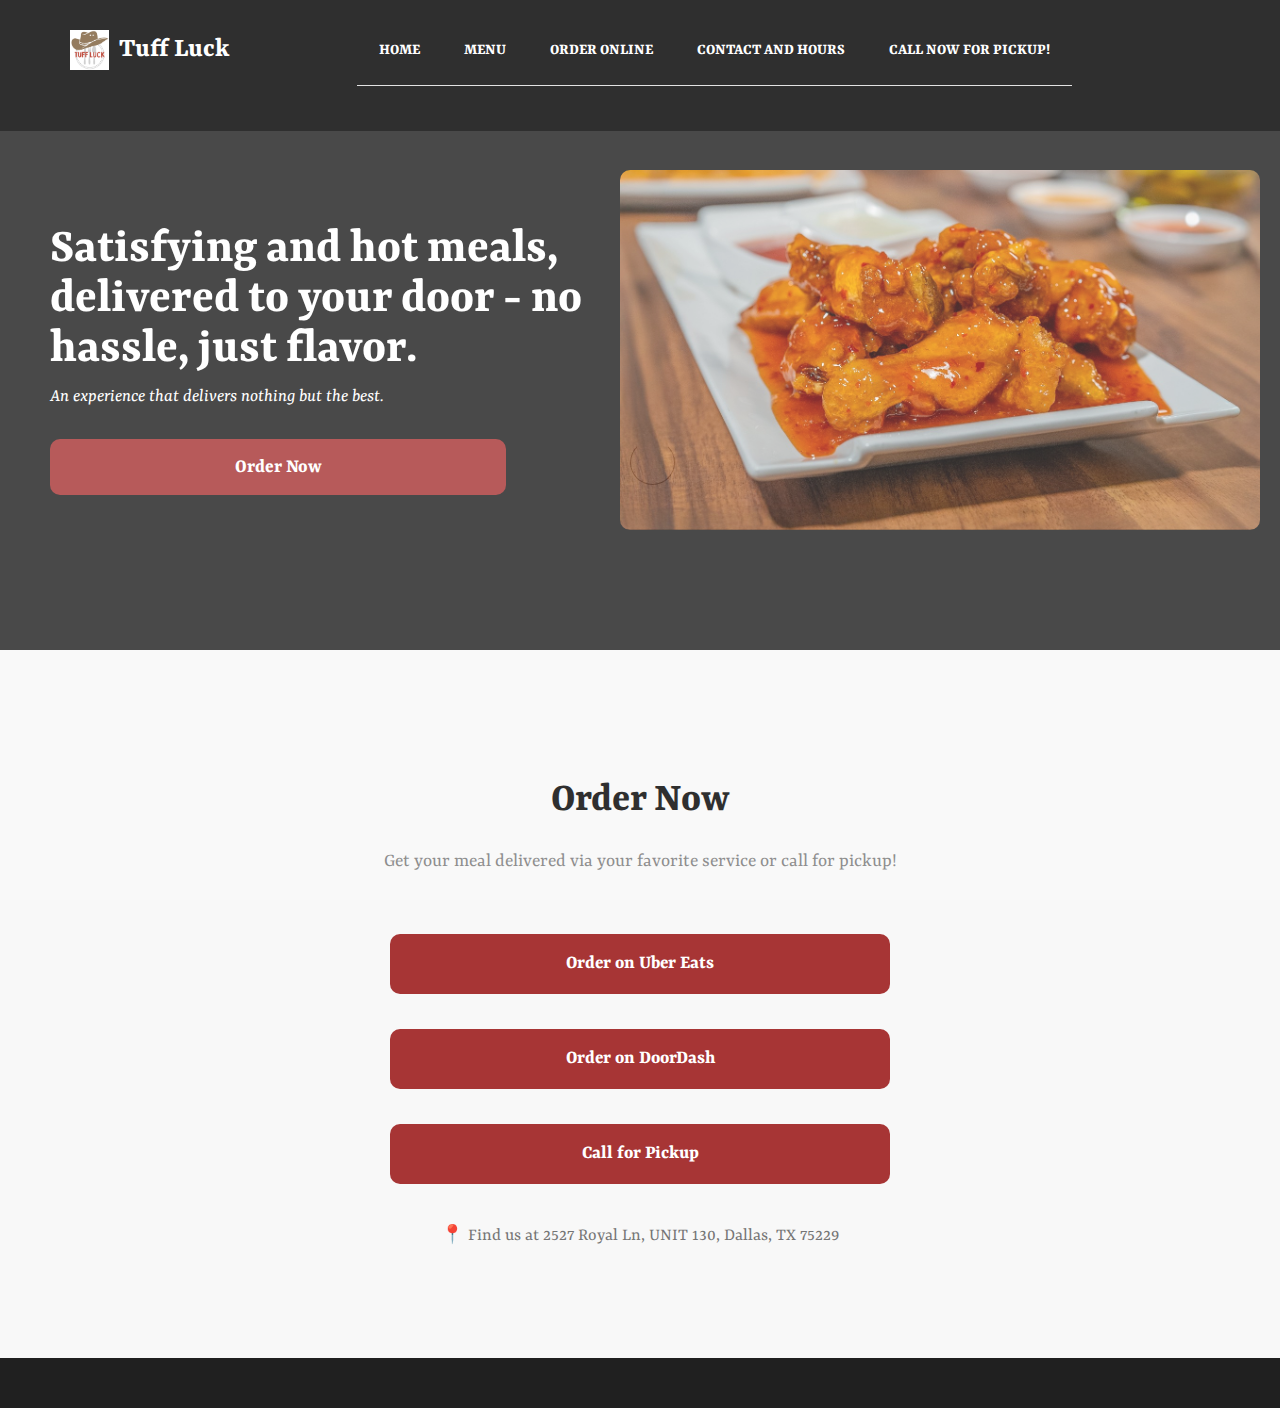
<file: order.html>
<html lang="en">
<head>
     <title>Tuff Luck</title>
     <meta charset="UTF-8">
     <meta http-equiv="X-UA-Compatible" content="IE=Edge">
     <meta name="description" content="">
     <meta name="keywords" content="">
     <meta name="author" content="">
     <meta name="viewport" content="width=device-width, initial-scale=1, maximum-scale=1">
     <link rel="stylesheet" href="css/bootstrap.min.css">
     <link rel="stylesheet" href="css/font-awesome.min.css">
     <link rel="stylesheet" href="css/animate.css">
     <link rel="stylesheet" href="css/owl.carousel.css">
     <link rel="stylesheet" href="css/owl.theme.default.min.css">
     <link rel="stylesheet" href="css/magnific-popup.css">
     <link rel="stylesheet" href="css/templatemo-style.css">
</head>
<style>
  /* Ensure full width and center alignment */
.content-container {
    display: flex;
    justify-content: space-between; /* Space out text and image */
    align-items: center;
    flex-wrap: wrap; /* Allows wrapping on smaller screens */
    text-align: left; /* Align text to the left */
    width: 100%;
    padding: 50px 20px;
    min-height: 600px;
    font-size: .9em;
    line-height: 1.2;
}

/* Left side text container */
.left-side {
    display: flex;
    flex-direction: column;
    align-items: flex-start; /* Align text and button to the left */
    justify-content: center;
    text-align: left;
    flex: 1;
    min-width: 350px;
    max-width: 600px;
}

/* White text for the heading */
.left-side h1 {
    color: white; /* Make the text white */
    font-size: 4em;
    font-weight: bold;
}

/* Quote text styling */
.left-side .quote {
    font-size: 1.5em;
    font-style: italic;
    color: white; /* Ensure quote is also white */
}

/* Order button */
.order-btn {
    display: inline-block;
    padding: 16px 32px;
    background-color: #a73535;
    color: white;
    font-size: 20px;
    font-weight: bold;
    text-decoration: none;
    border-radius: 10px;
    transition: background 0.3s ease-in-out;
    text-align: center;
    width: 80%;
    max-width: 500px;
    margin-top: 20px;
}

.order-btn:hover {
    background-color: #8b2d2d;
}

/* Right side image container */
.right-side {
    display: flex;
    justify-content: center;
    align-items: center;
    flex: 1;
    min-width: 350px;
    height: 100%;
}

.right-side img {
    width: 100%;
    max-width: 650px; /* Set max width to prevent image from getting too large */
    height: auto;
    object-fit: cover;
    border-radius: 10px;
}

#quote-image {
    background-color: #202020; /* Change this to any color you want */
    color: white; /* Ensure text remains readable */
    padding: 50px 0; /* Add some spacing */
}

/* Responsive design adjustments */
@media (max-width: 1024px) {
    .content-container {
        flex-direction: column;
        text-align: center;
    }

    .left-side {
        align-items: center;
        text-align: center;
    }

    .right-side {
        margin-top: 20px;
    }

    .order-btn {
        width: 85%;
    }
}

  /* Navbar brand styling */
  .navbar-brand {
            display: flex;
            align-items: center;
            font-size: 6vw; /* Dynamically scale the font size */
        }

        .navbar-brand img {
            max-height: 40px;
            margin-right: 10px;
        }

        li {
    margin-bottom: 20px;
    padding-bottom: 10px;
    border-bottom: 1px solid #ddd;
}


        .left-side {
    display: flex;
    flex-direction: column;
    align-items: flex-start; /* Align text slightly more to the right */
    justify-content: center;
    text-align: left;
    padding-left: 30px; /* Adjust this value as needed */
}

</style>
<body>

     <!-- PRE LOADER -->
     <section class="preloader">
          <div class="spinner">
               <span class="spinner-rotate"></span>
          </div>
     </section>

        <!-- MENU -->
        <section class="navbar custom-navbar navbar-fixed-top" role="navigation">
            <div class="container">
  
                 <div class="navbar-header">
                      <button class="navbar-toggle" data-toggle="collapse" data-target=".navbar-collapse">
                           <span class="icon icon-bar"></span>
                           <span class="icon icon-bar"></span>
                           <span class="icon icon-bar"></span>
                      </button>
  
                        <!-- Logo Text Here with Logo Image -->
                  <a href="index.html" class="navbar-brand">
                      <img src="images/logo.png" alt="Tuff Luck Logo">Tuff Luck
                  </a>
              </div>
                 <!-- MENU LINKS -->
                 <div class="collapse navbar-collapse">
                      <ul class="nav navbar-nav navbar-nav-first">
                           <li><a href="index.html" class="smoothScroll">Home</a></li>
                           <li><a href="menu.html" class="smoothScroll">Menu</a></li>
                           <li><a href="order.html" class="smoothScroll">Order Online</a></li>
                           <li><a href="hours.html" class="smoothScroll">Contact and Hours</a></li>
                           <li><a href="tel:+2142380145" class="smoothScroll">Call Now For Pickup!</a></li>
  
                           
                      </ul>
  
                      
                 </div>
  
            </div>
       </section>
  
       

   

     <!-- NEW SECTION: Quote and Image -->
     <section id="quote-image">
          <div class="content-container">
               <div class="left-side">
                    <h1>Satisfying and hot meals, delivered to your door - no hassle, just flavor.</h1>
                    <p class="quote"><i>An experience that delivers nothing but the best.</i></p>
                    <a href="#order-section" class="order-btn">Order Now</a>

               </div>
               <div class="right-side">
                    <img src="images/IMG2235.JPG" alt="Food Delivery">
               </div>
          </div>

       <!-- ORDER SECTION -->
<section id="order-section" style="text-align: center; padding: 100px 20px; background-color: #f8f8f8;">
    <h2 style="font-size: 3em; font-weight: bold; color: black">Order Now</h2>
    <p style="font-size: 1.4em; margin-bottom: 40px;">Get your meal delivered via your favorite service or call for pickup!</p>
    
    <div style="display: flex; flex-direction: column; align-items: center; gap: 15px;">
        <a href="https://www.ubereats.com/store/tuff-luck-dallas/CoN-IAqaWBWyWsIzCI5haQ" target="_blank" class="order-btn" 
           style="padding: 16px 32px; font-size: 1.4em; width: 60%;">Order on Uber Eats</a>
        <a href="https://www.doordash.com/store/tuff-luck-dallas-dallas-33051387/55037403/?srsltid=AfmBOorc3FksA6cOD_Qld3y85sfb-2-c_s62ME74QpjWz1GseiklV9k3" target="_blank" class="order-btn" 
           style="padding: 16px 32px; font-size: 1.4em; width: 60%;">Order on DoorDash</a>
        <a href="tel:+12142380145" class="order-btn" 
           style="padding: 16px 32px; font-size: 1.4em; width: 60%;">Call for Pickup</a>
    </div>
    
    <p style="margin-top: 40px; font-size: 1.3em;">📍 Find us at 2527 Royal Ln, UNIT 130, Dallas, TX 75229</p>
</section>

     

     <!-- SCRIPTS -->
     <script src="js/jquery.js"></script>
     <script src="js/bootstrap.min.js"></script>
     <script src="js/jquery.stellar.min.js"></script>
     <script src="js/wow.min.js"></script>
     <script src="js/owl.carousel.min.js"></script>
     <script src="js/jquery.magnific-popup.min.js"></script>
     <script src="js/smoothscroll.js"></script>
     <script src="js/custom.js"></script>

</body>
</html>
</file>
<file: css/templatemo-style.css>
/*

Eatery Cafe Template 

http://www.templatemo.com/tm-515-eatery

*/

@import url('https://fonts.googleapis.com/css2?family=Rasa:wght@400;700&display=swap');


  body {
    background-color: #000000; /* Black background */
    color: #ffffff; /* White text */
    font-family: 'Rasa', serif;
    overflow-x: hidden;
}

h1, h2, h3, p {
  color: #ffffff; /* Ensures all text is white */
}

a {
  color: #00ffff; /* Light blue links for visibility */
}

button {
  background-color: #000000; /* Dark gray buttons */
  color: #ffffff; /* White text on buttons */
  border: 1px solid #ffffff; /* White border for contrast */
}

.navbar {
  background-color: #000000 !important; /* Black background */
  color: #ffffff !important; /* White text */
}

.navbar a, .navbar-brand, .nav-link {
  color: #ffffff !important; /* White text for links */
}

.navbar a:hover, .nav-link:hover {
  color: #8b1b0c !important; /* Light blue on hover */
}






/*---------------------------------------
   TYPOGRAPHY              
-----------------------------------------*/

h1,h2,h3,h4,h5,h6 {
  font-weight: bold;
  line-height: inherit;
}

h1 {
  color: #252525;
  font-size: 4em;
  line-height: 50px;
}

h2 {
  color: #ffffff;
  font-size: 3em;
  padding-bottom: 10px;
}

h3 {
  font-size: 2.5em;
  margin-bottom: 0;
}

h3,
h3 a {
  color: #454545;
}

p {
  color: #757575;
  font-size: 16px;
  font-weight: normal;
  line-height: 24px;
}



/*---------------------------------------
   GENERAL               
-----------------------------------------*/

html{
  -webkit-font-smoothing: antialiased;
}

a {
  color: #252525;
  -webkit-transition: 0.5s;
  transition: 0.5s;
  text-decoration: none !important;
}

a:hover, a:active, a:focus {
  color: #ce3232;
  outline: none;
}

::-webkit-scrollbar{
  width: 8px;
  height: 8px;
}

::-webkit-scrollbar-thumb {
  cursor: pointer;
  background: #000000;
}

.section-title {
  padding-bottom: 40px;
}

.section-title h2 {
  margin: 0;
}

.section-title h4 {
  color: #bfbdbd;
  font-size: 13px;
  letter-spacing: 1px;
  text-transform: uppercase;
  margin-top: 0;
}

.overlay {
  background: rgba(0,0,0,0.5);
  position: absolute;
  top: 0;
  right: 0;
  bottom: 0;
  left: 0;
  width: 100%;
  height: 100%;
}

section {
  position: relative;
  padding: 100px 0;
}

.team-info p a {
  font-size: 1.3em; /* Adjust size as needed */
  font-weight: bold;
}
#team .section-title h4 {
  font-size: 1.5em; /* Adjust this value as needed */
  font-weight: bold; /* Optional: make it stand out even more */
}



#team, 
#menu,
#testimonial {
  text-align: center;
}

.about-image img,
.team-thumb img {
  width: 100%;
}

#google-map iframe {
  border: 0;
  width: 100%;
  height: 390px;
}



/*---------------------------------------
   BUTTONS               
-----------------------------------------*/

.section-btn {
  background: #070707;
  border-radius: 0;
  border: 0;
  color: #f9f9f9;
  font-size: inherit;
  font-weight: normal;
  padding: 10px 25px;
  transition: 0.5s 0.2s;
}



/*---------------------------------------
     PRE LOADER              
-----------------------------------------*/

.preloader {
  position: fixed;
  top: 0;
  left: 0;
  width: 100%;
  height: 100%;
  z-index: 99999;
  display: flex;
  flex-flow: row nowrap;
  justify-content: center;
  align-items: center;
  background: none repeat scroll 0 0 #ffffff;
}

.spinner {
  border: 1px solid transparent;
  border-radius: 3px;
  position: relative;
}

.spinner:before {
  content: '';
  box-sizing: border-box;
  position: absolute;
  top: 50%;
  left: 50%;
  width: 45px;
  height: 45px;
  margin-top: -10px;
  margin-left: -10px;
  border-radius: 50%;
  border: 1px solid #575757;
  border-top-color: #ffffff;
  animation: spinner .9s linear infinite;
}

@-webkit-@keyframes spinner {
  to {transform: rotate(360deg);}
}

@keyframes spinner {
  to {transform: rotate(360deg);}
}



/*---------------------------------------
    MENU              
-----------------------------------------*/

.custom-navbar {
  border: none;
  margin-bottom: 0;
  padding: 25px 0;
}

.custom-navbar .navbar-brand {
  color: #ffffff;
  font-size: 28px;
  font-weight: bold;
}

.custom-navbar .navbar-brand span {
  color: #ce3232;
}

.top-nav-collapse {
  background: #ffffff;
}

.custom-navbar .navbar-nav.navbar-nav-first {
  margin-left: 8em;
}

.custom-navbar .navbar-nav.navbar-right li a {
  padding-right: 12px;
  padding-left: 12px;
}

.custom-navbar .navbar-nav.navbar-right .section-btn {
  display: inline-block;
  margin: 0.2em 0 0 1em;
}

.custom-navbar .navbar-nav.navbar-right .section-btn:hover {
  background: #292929;
  color: #ffffff;
}

.custom-navbar .navbar-nav.navbar-right .section-btn:focus {
  color: #ffffff;
}

.custom-navbar .navbar-nav.navbar-right .section-btn a {
  padding: 10px 25px;
}

.custom-navbar .nav .section-btn a:hover {
  color: #ffffff;
}

.custom-navbar .nav li a {
  font-size: 16px;
  font-weight: bold;
  color: #ffffff;
  padding-right: 22px;
  padding-left: 22px;
  text-transform: uppercase;
}

.custom-navbar .nav li a:hover {
  background: transparent;
  color: #ce3232;
}

.custom-navbar .navbar-nav > li > a:hover,
.custom-navbar .navbar-nav > li > a:focus {
  background-color: transparent;
}

.custom-navbar .nav li.active > a {
  background-color: transparent;
  color: #ce3232;
}

.custom-navbar .navbar-toggle {
  border: none;
  padding-top: 10px;
}

.custom-navbar .navbar-toggle {
  background-color: transparent;
}

.custom-navbar .navbar-toggle .icon-bar {
  background: #252525;
  border-color: transparent;
}

@media(min-width:768px) {
  .custom-navbar {
    border-bottom: 0;
    background: 0 0; 
  }

  .custom-navbar.top-nav-collapse {
    background: #ffffff;
    -webkit-box-shadow: 0 1px 30px rgba(0, 0, 0, 0.1);
    -moz-box-shadow: 0 1px 30px rgba(0, 0, 0, 0.1);
    box-shadow: 0 1px 30px rgba(0, 0, 0, 0.1);
    padding: 12px 0;
  }

  .top-nav-collapse .navbar-brand {
    color: #454545;
  }

  .top-nav-collapse .nav li a {
    color: #575757;
  }

  .top-nav-collapse .nav .section-btn a {
    color: #ffffff;
  }
}



/*---------------------------------------
    HOME              
-----------------------------------------*/

#home {
  padding: 0;
}
.menu-thumb img {
  height: 250px; /* Ensures all images have the same height */
  object-fit: cover; /* Crops the image if necessary */
  width: 100%;
}
.menu-thumb {
  min-height: 350px;
}


#home h1 {
  color: #ffffff;
  padding-bottom: 30px;
}

#home h3 {
  color: #f9f9f9;
  font-size: 18px;
  line-height: inherit;
  letter-spacing: 2px;
  text-transform: uppercase;
  margin: 0;
}

@media (min-width: 768px) {
  .slider .col-md-8 {
    padding-left: 0;
  }
}

.slider .owl-dots {
  position: absolute;
  top: 50%;
  right: 2em;
  justify-content: center;
}

.owl-theme .owl-dots .owl-dot {
  display: block;
}

.owl-theme .owl-dots .owl-dot span {
  width: 12px;
  height: 12px;
  margin: 7px 10px;
  border: 2px solid #d9d9d9;
  background: transparent;
  display: block;
  -webkit-backface-visibility: visible;
  transition: opacity 200ms ease;
  border-radius: 30px;
}

.owl-theme .owl-dots .owl-dot.active span, .owl-theme .owl-dots .owl-dot:hover span {
  background-color: #ffffff;
  border-color: transparent;
}

.slider .caption {
  display: flex;
  justify-content: center;
  flex-direction: column;
  text-align: left;
  background-color: rgba(20,20,20,0.2);
  height: 100%;
  color: #fff;
  cursor: e-resize;
  padding: 4em 0 0 2em;
}

.slider .item {
  background-position: inherit;
  background-repeat: no-repeat;
  background-attachment: local;
  background-size: cover;
  height: 650px;
}

.slider .item-first {
  background-image: url(../images/IMG2234.JPG);
}

.slider .item-second {
  background-image: url(../images/IMG2249.JPG);
}

.slider .item-third {
  background-image: url(../images/IMG2236.JPG);
}


.slider .item-first .section-btn {
  background: #000000;
}

.slider .item-first .section-btn:hover {
  background: #6e0000;
  color: white
}

.slider .item-second .section-btn {
  background: #000000;
}

.slider .item-second .section-btn:hover {
  background: #6e0000;
  color: white

}

.slider .item-third .section-btn {
  background: #000000;
}

.slider .item-third .section-btn:hover,
.slider .item-third .section-btn:focus {
  background: #6e0000;
  color: #ffffff;
}



/*---------------------------------------
    ABOUT              
-----------------------------------------*/

#about {
  padding-bottom: 0;
}

.about-info {
  padding: 0 6em 5em 0;
}

.about-info .section-title {
  padding-bottom: 20px;
}

.about-image {
  position: absolute;
}



/*---------------------------------------
    TEAM              
-----------------------------------------*/

#team {
  background: #f9f9f9;
}

.team-thumb {
  position: relative;
  overflow: hidden;
  cursor: pointer;
}

.team-info {
  padding: 10px 30px 20px 30px;
}

.team-thumb .team-hover {
  position: absolute;
  background: #1c1c1c;
  width: 100%;
  height: 100%;
  top: 0;
  right: 0;
  bottom: 0;
  left: 0;
  text-align: center;
  opacity: 0;
  transform: translateY(100%);
  transition: 0.5s 0.2s;
}

.team-thumb:hover .team-hover {
  opacity: 0.95;
  transition-delay: 0.3s;
  transform: translateY(0);
}

.team-thumb img {
  transition: 0.5s 0.2s;
}

.team-thumb:hover img {
  transform: scale(1.2);
}

.team-thumb .social-icon li a {
  background: #292929;
  border-radius: 100%;
  width: 50px;
  height: 50px;
  line-height: 50px;
  color: #d9d9d9;
  font-size: 20px;
  margin: 15px 5px 0 5px;
}

.team-thumb .team-item {
  position: absolute;
  top: 50%;
  left: 50%;
  -webkit-transform: translate(-50%,-50%);
  -moz-transform: translate(-50%,-50%);
  transform: translate(-50%,-50%);
}

.team-item h4 {
  color: #ffffff;
}

.team-info p {
  color: #bfbdbd;
  font-size: 12px;
  font-weight: bold;
  letter-spacing: 1px;
  text-transform: uppercase;
  margin-top: 5px;
}



/*---------------------------------------
   MENU              
-----------------------------------------*/

#menu {
  padding-bottom: 0;
}

#menu .container {
  width: 100%;
}

#menu .col-md-4 {
  margin: 0;
  padding: 0;
}

.menu-thumb img {
  width: 100%;
  transition: 0.5s;
}

.menu-thumb:hover img {
  transform: scale(1.15);
}

#menu .menu-thumb {
  overflow: hidden;
  position: relative;
  cursor: pointer;
  width: 102%;
}

.menu-thumb .menu-info {
  position: absolute;
  top: 60%;
  left: 0px;
  right: 0px;
  bottom: 0px;
  text-align: left;
  padding: 25px 30px;
  transition: 0.5s 0.2s;
}

.menu-info .menu-item {
  float: left;
}

.menu-info .menu-price {
  float: right;
}

.menu-info .menu-price span {
  font-size: 20px;
  font-weight: bold;
  line-height: normal;
  display: block;
  margin-top: 10px;
}

.menu-thumb .menu-info h3,
.menu-thumb .menu-info p,
.menu-thumb .menu-info span {
  transform: translateY(100%);
  opacity: 0;
  display: block;
  transition: 0.5s 0.2s;
  color: #ffffff;
  z-index: 2;
  position: relative;
}

.menu-thumb .menu-info h3 {
  margin-top: 0;
}

.menu-thumb .menu-info p {
  color: #d9d9d9;
  text-transform: uppercase;
  font-size: 10px;
  font-weight: bold;
  letter-spacing: 1px;
}

.menu-thumb:hover .menu-info h3,
.menu-thumb:hover .menu-info p,
.menu-thumb:hover .menu-info span {
  transform: translateY(0px);
  opacity: 1;
}

.menu-thumb:hover .menu-info {
  background: rgba(0,0,0,0.8);
}



/*---------------------------------------
    TESTIMONIAL             
-----------------------------------------*/

#testimonial {
  background: url('../images/testimonial-bg.jpg') center center no-repeat;
  background-size: cover;
}

#testimonial .owl-dots {
  position: relative;
  top: 0;
  right: 0;
  justify-content: center;
}

#testimonial .owl-theme .owl-dots .owl-dot,
#testimonial .owl-theme .owl-dots .owl-dot span {
  display: inline-block;
}

#testimonial .owl-theme .owl-dots .owl-dot span {
  margin: 20px 5px;
}

#testimonial h2 {
  color: #ffffff;
}

#testimonial p,
.tst-author h4,
.tst-author span {
  display: inline;
}

#testimonial p {
  color: #d9d9d9;
  font-size: 20px;
  line-height: 35px;
}

.tst-author {
  margin-top: 20px;
}

.tst-author h4,
.tst-author span {
  color: #b2b2b2;
}

.tst-author span {
  margin-left: 5px;
}



/*---------------------------------------
    CONTACT             
-----------------------------------------*/

#contact .section-title {
  padding-bottom: 0;
}

#contact .text-success,
#contact .text-danger {
  display: none;
}

#contact .form-control {
  background: transparent;
  border: 0;
  border-bottom: 1px solid #dddddd;
  border-radius: 0;
  box-shadow: none;
  font-size: 14px;
  font-weight: normal;
  margin-bottom: 15px;
  transition: all ease-in-out 0.4s;
}

#contact .form-control:hover,
#contact .form-control:focus {
  border-bottom-color: #c9c9c9;
}

#contact input {
  height: 55px;
}

#contact button#cf-submit {
  background: #0f0f0f;
  border-radius: 0;
  border: 0;
  color: #ffffff;
  font-weight: bold;
  height: 50px;
}

#contact button#cf-submit:hover {
  background: #000000;
  color: #ffffff;
}



/*---------------------------------------
   FOOTER              
-----------------------------------------*/

footer {
  border-top: 1px solid rgba(0,0,0,0.05);
  padding: 120px 0;
  padding-bottom: 80px;
}

footer .section-title {
  padding-bottom: 10px;
}

footer h2 {
  font-size: 20px;
}

footer a,
footer p {
  color: #909090;
}

footer strong {
  color: #d9d9d9;
}

footer address p {
  margin-bottom: 0;
}

.footer-info,
footer .social-icon {
  margin-top: 20px;
}

.footer-open-hour {
  background: #ce3232;
  background: url('../images/footer-open-hour-bg.jpg') center center no-repeat;
  background-size: cover;
  border-radius: 20px;
  margin-top: 0;
  padding: 40px 0 40px 80px;
  overflow: hidden;
  position: relative;
  z-index: 22;
  right: 20px;
  bottom: 20px;
}

.footer-open-hour::after {
  background: rgba(29,29,29,0.85);
  content: "";
  position: absolute;
  top: 0;
  right: 0;
  bottom: 0;
  left: 0;
  width: 100%;
  height: 100%;
  z-index: -2222;
}

.footer-open-hour h2 {
  color: #ffffff;
}

.footer-open-hour p {
  color: #d9d9d9;
}

.footer-open-hour strong {
  color: #f9f9f9;
}



/*---------------------------------------
   SOCIAL ICON              
-----------------------------------------*/

.social-icon {
  position: relative;
  padding: 0;
  margin: 0;
}

.social-icon li {
  display: inline-block;
  list-style: none;
  margin-bottom: 5px;
}

.social-icon li a {
  border-radius: 100px;
  color: #ce3232;
  font-size: 15px;
  width: 35px;
  height: 35px;
  line-height: 35px;
  text-decoration: none;
  text-align: center;
  transition: all 0.4s ease-in-out;
  position: relative;
}

.social-icon li a:hover {
  background: #ce3232;
  color: #ffffff;
}



/*---------------------------------------
   RESPONSIVE STYLES              
-----------------------------------------*/

@media screen and (max-width: 1170px) {
  .custom-navbar .navbar-nav.navbar-nav-first {
    margin-left: inherit;
  }
}


@media only screen and (max-width: 1200px) {
  .about-info {
    padding-right: 0;
  }

  .about-image {
    position: relative;
  }
}


@media only screen and (max-width: 992px) {
  section {
    padding: 60px 0;
  }

  .custom-navbar .section-btn {
    margin-left: 1em;
  }

  .slider .item {
    background-position: center;
  }

  .about-info {
    padding: 0;
  }

  .team-info {
    margin-bottom: 50px;
  }

  #menu .menu-thumb {
    width: 103%;
  }

  #testimonial {
    background-position: 50% 0 !important;
  }

  #google-map,
  .footer-info {
    margin-bottom: 50px;
  }
}


@media only screen and (min-width: 768px) and (max-width: 991px) {
  .custom-navbar .nav li a {
    padding-right: 10px;
    padding-left: 10px;
  }
}

@media only screen and (max-width: 767px) {
  h1 {
    font-size: 2.5em;
  }

  h1,h2,h3 {
    line-height: normal;
  }

  .custom-navbar {
    background: #ffffff;
    -webkit-box-shadow: 0 1px 30px rgba(0, 0, 0, 0.1);
    -moz-box-shadow: 0 1px 30px rgba(0, 0, 0, 0.1);
    box-shadow: 0 1px 30px rgba(0, 0, 0, 0.1);
    padding: 10px 0;
    text-align: center;
  }

  .custom-navbar .nav li a {
    line-height: normal;
    padding: 10px;
  }

  .custom-navbar .navbar-brand,
  .top-nav-collapse .navbar-brand {
    color: #252525;
    font-weight: 600;
  }

  .custom-navbar .nav li a,
  .top-nav-collapse .nav li a {
    color: #575757;
  }

  .custom-navbar .navbar-nav.navbar-right li {
    display: inline-block;
  }

  .custom-navbar .navbar-nav.navbar-right .section-btn {
    display: block !important;
    width: 50%;
    margin: 10px auto 10px auto;
    padding: 10px;
  }

  .custom-navbar .section-btn a {
    color: #ffffff !important;
  }

  .slider .caption {
    padding: 0;
  }

  .menu-thumb .menu-info {
    top: 80%;
  }

  footer {
    padding: 60px 0;
    padding-bottom: 60px;
  }

  .footer-open-hour {
    right: 0;
    bottom: 0;
    margin-top: 30px;
  }
}


@media only screen and (max-width: 580px) {
  h1 {
    font-size: 2.1em;
  }

  h2 {
    font-size: 2em;
  }

  .menu-thumb .menu-info {
    top: 60%;
  }
}
</file>
